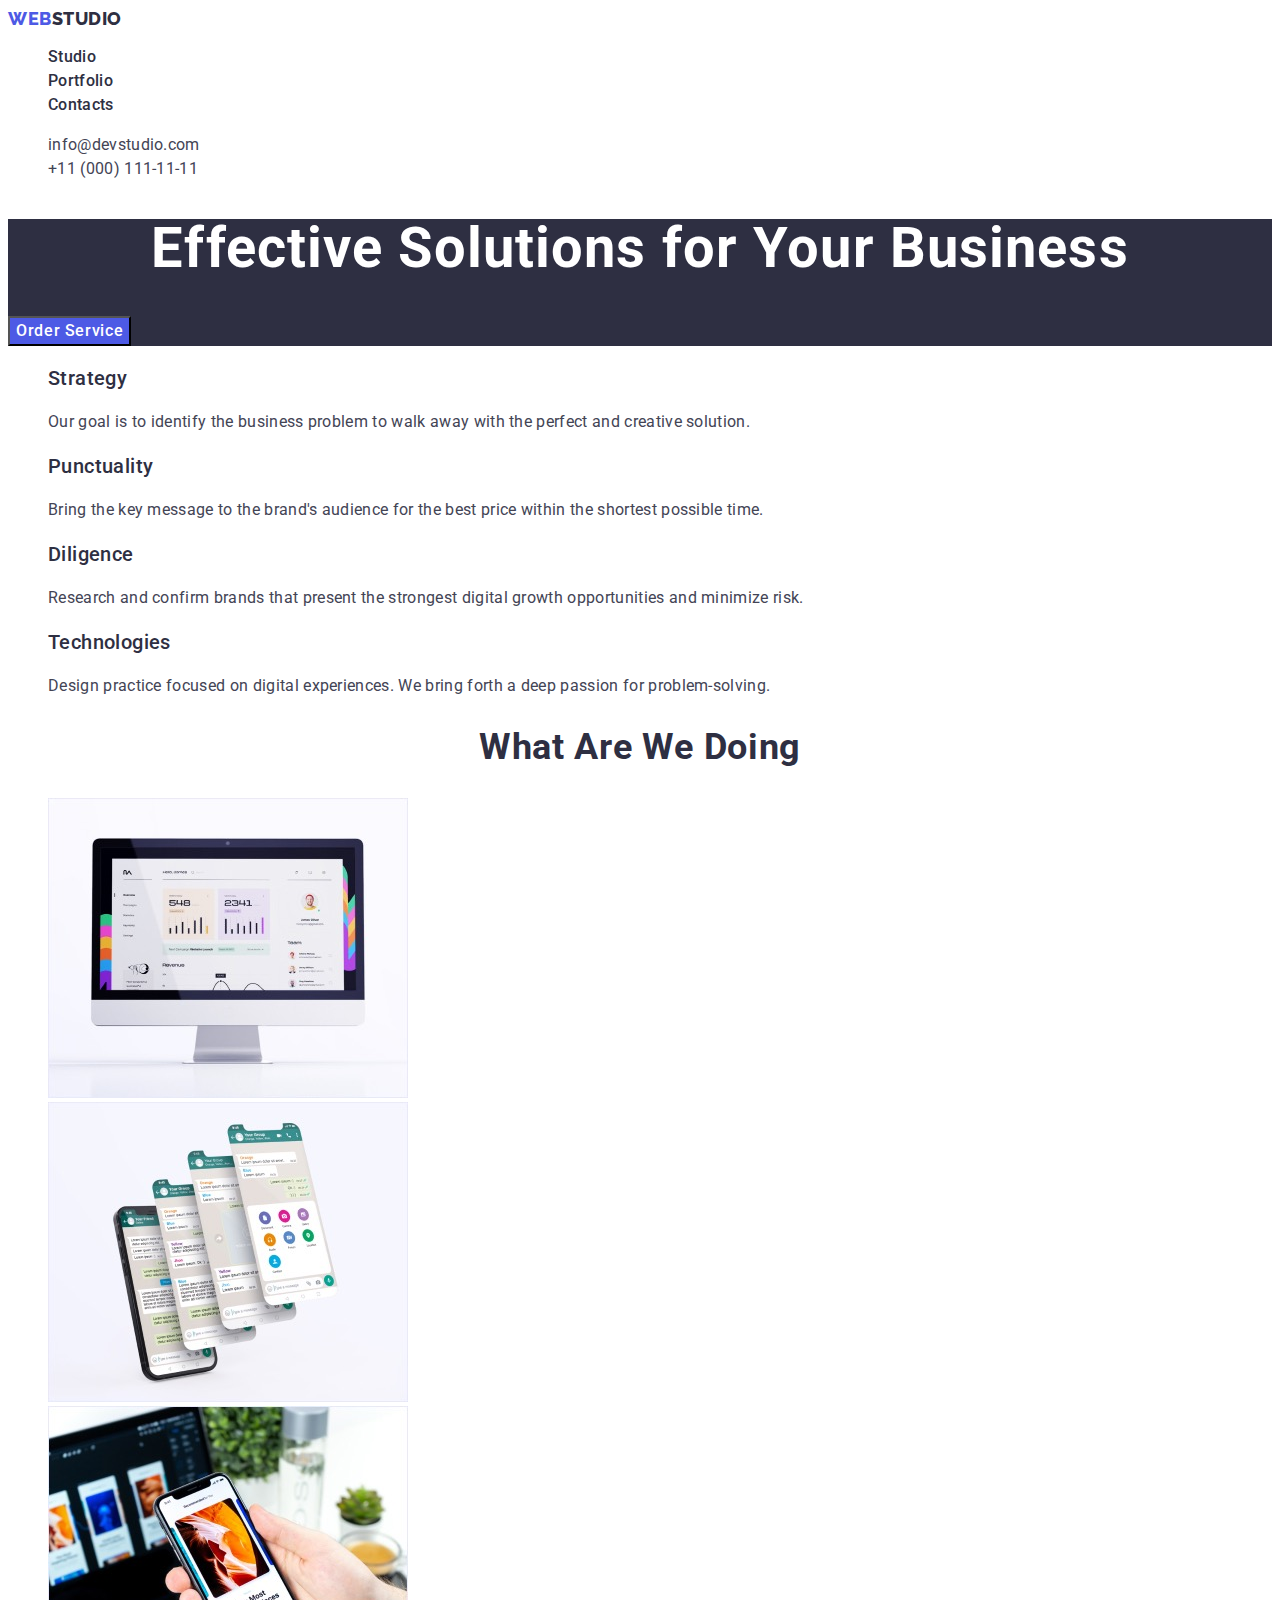
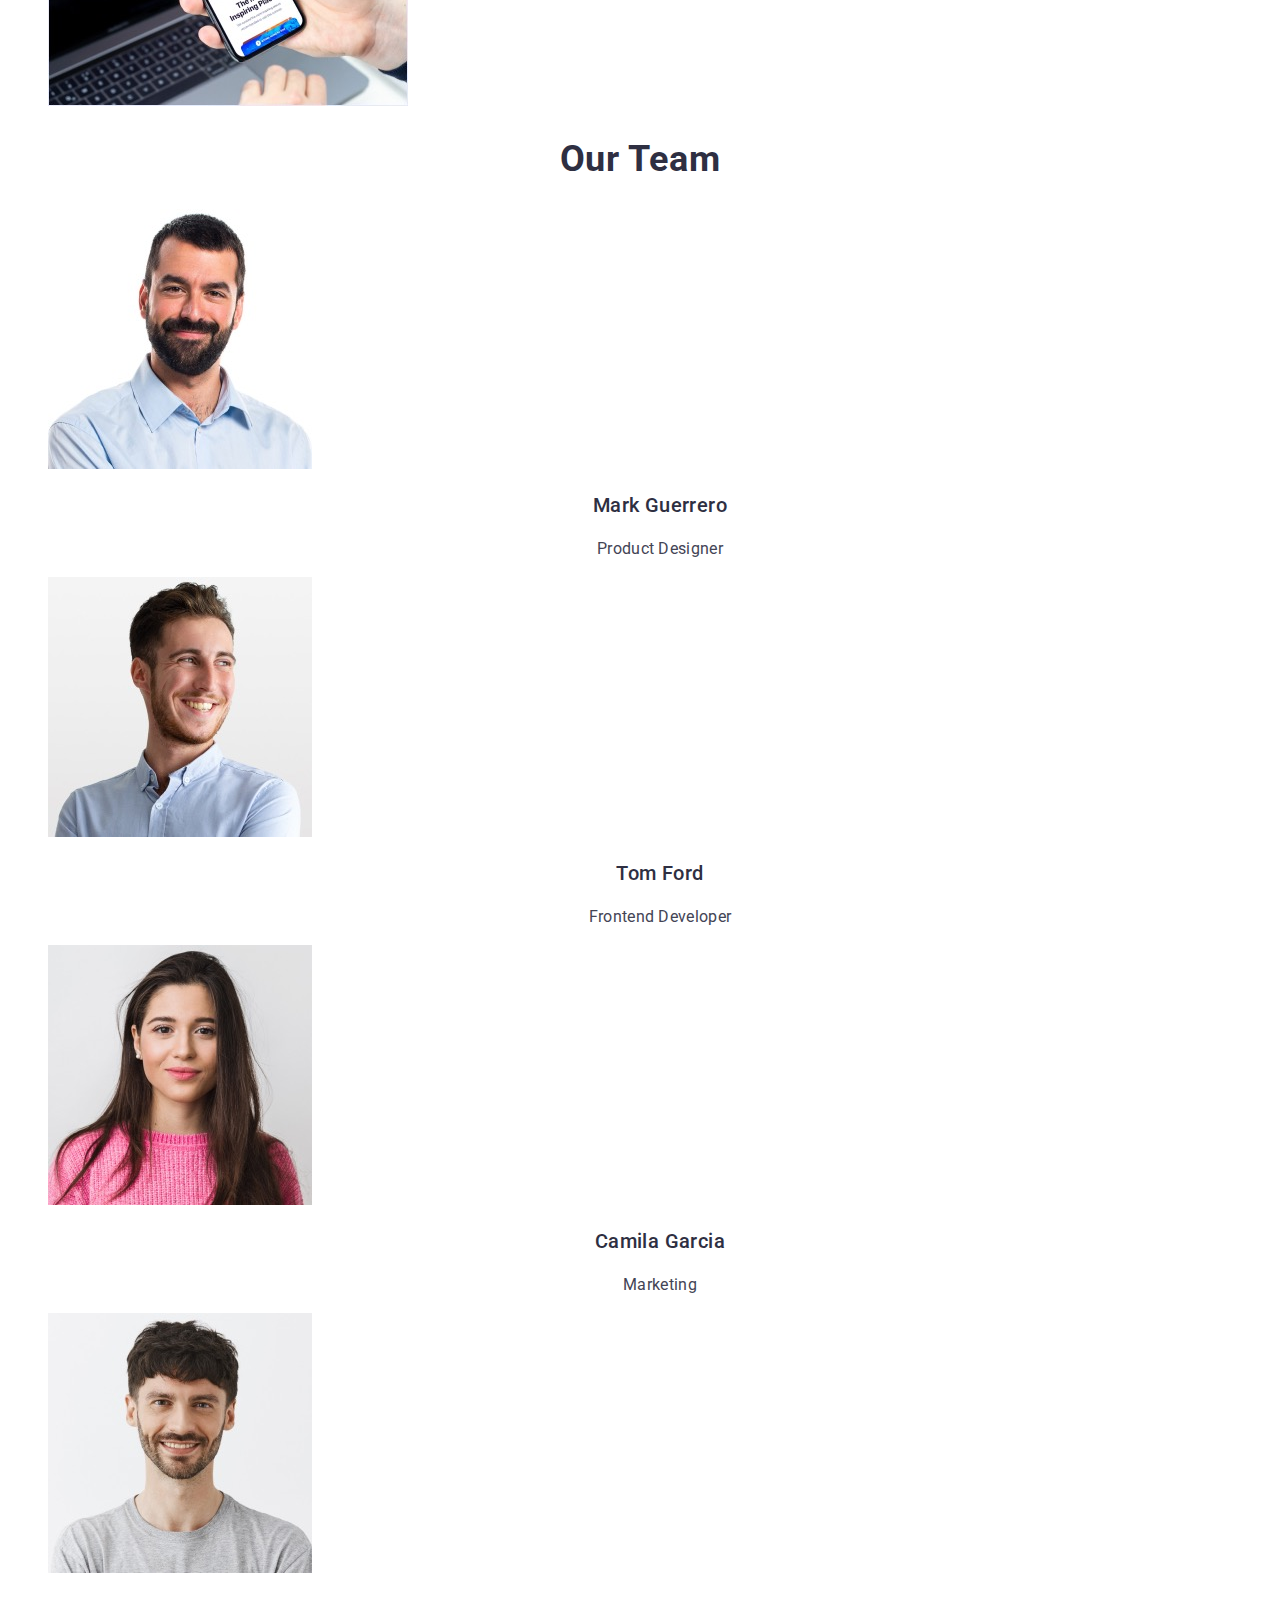
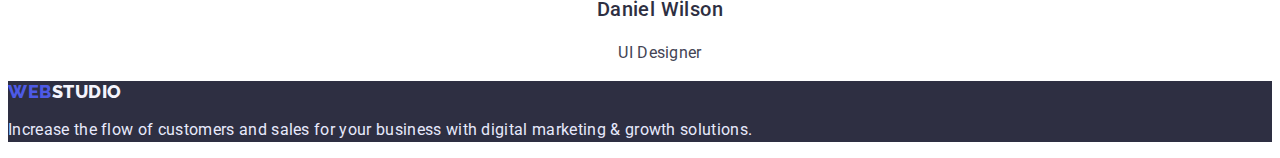
<file: index.html>
<!DOCTYPE html>
<html lang="en">

<head>
    <meta charset="UTF-8">
    <meta http-equiv="X-UA-Compatible" content="IE=edge">
    <meta name="viewport" content="width=device-width, initial-scale=1.0">
    <title>Document</title>
    <link rel="preconnect" href="https://fonts.googleapis.com">
    <link rel="preconnect" href="https://fonts.gstatic.com" crossorigin>
    <link
        href="https://fonts.googleapis.com/css2?family=Raleway:wght@800&family=Roboto:wght@400;500;700;900&display=swap"
        rel="stylesheet">
    <link rel="stylesheet" href="./css/styles.css">
</head>
<!-- HEADER -->

<body>
    <header class="page-header">
        <nav class="page-nav">
            <a class="logo link first-part-logo" href="./index.html">Web<span class="second-part-logo">Studio</span>

            </a>

            <ul class="menu list">
                <li class="menu-item"><a class="menu-link link" href="./index.html">Studio</a></li>
                <li class="menu-item"><a class="menu-link link" href="./portfolio.html">Portfolio</a></li>
                <li class="menu-item"><a class="menu-link link" href="">Contacts</a></li>
            </ul>
        </nav>

        <address class="contact-information">
            <ul class="list">

                <li><a class="contact-email-phone link" href="mailto:info@devstudio.com">info@devstudio.com</a></li>
                <li><a class="contact-email-phone link" href="tel:+110001111111">+11 (000) 111-11-11</a></li>


            </ul>
        </address>
    </header>
    <main>
        <!-- Hero Block -->

        <section class="hero">
            <h1 class="hero-promo">Effective Solutions for Your Business</h1>
            <button class="order-service-btn" type="button">Order Service</button>
        </section>

        <!-- Our Advantages section -->
        <section>
            <h2 hidden class="our-unics">Our Unics</h2>
            <ul class="list">
                <li>
                    <h3 class="advantage">Strategy</h3>
                    <p class="adavantage-description">Our goal is to identify the business problem to walk away
                        with the
                        perfect and creative solution.
                    </p>
                </li>
                <li>
                    <h3 class="advantage">Punctuality</h3>
                    <p class="adavantage-description">Bring the key message to the brand's audience for the best
                        price
                        within the shortest possible
                        time.
                    </p>
                </li>
                <li>
                    <h3 class="advantage">Diligence</h3>
                    <p class="adavantage-description">Research and confirm brands that present the strongest
                        digital
                        growth opportunities and minimize
                        risk.</p>
                </li>
                <li>
                    <h3 class="advantage">Technologies</h3>
                    <p class="adavantage-description">Design practice focused on digital experiences. We bring
                        forth a
                        deep passion for
                        problem-solving.
                    </p>
                </li>
            </ul>
        </section>
        <!-- What Are We doing Section -->
        <section>
            <h2 class="project-examples">What are we doing</h2>
            <ul class="list">
                <li><img src="./images/mac-software.jpg" alt="We develop software for Ios platform" width="360"></li>
                <li><img src="./images/mobile-aps.jpg" alt="We develop software for mobile devices" width="360"></li>
                <li><img src="./images/any-platform-solutions.jpg" alt="We develop software for any platform"
                        width="360">
                </li>
            </ul>

        </section>
        <!-- Our Team Section -->
        <section>
            <h2 class="oue-team-section-title">Our Team</h2>
            <ul class="list">
                <li><img class="employee-photo" src="./images/mark-guerrero.jpg" alt="The photo of our designer"
                        width="264" height="260">
                    <h3 class="employee-name">Mark Guerrero</h3>
                    <p class="employee-position">Product Designer</p>
                </li>
                <li><img class="employee-photo" src="./images/tom-ford.jpg" alt="The photo of our frontend developer"
                        width="264" height="260">
                    <h3 class="employee-name">Tom Ford</h3>
                    <p class="employee-position">Frontend Developer</p>
                </li>
                <li><img class="employee-photo" src="./images/camila-garcia.jpg"
                        alt="The photo of our marketing team member" width="264" height="260">
                    <h3 class="employee-name">Camila Garcia</h3>
                    <p class="employee-position">Marketing</p>
                </li>
                <li><img class="employee-photo" src="./images/daniel-wilson.jpg" alt="The photo of our ui designer"
                        width="264" height="260">
                    <h3 class="employee-name">Daniel Wilson</h3>
                    <p class="employee-position">UI Designer</p>
                </li>
            </ul>
        </section>
    </main>
    <!-- Footer -->
    <footer class="footer">
        <a class="logo link first-part-logo" href="./index.html">Web<span class="second-part-logo-footer">Studio</span>

        </a>
        <p class="why-choose-us">Increase the flow of customers and sales for your business with digital marketing &
            growth
            solutions.</p>
    </footer>
</body>

</html>
</file>
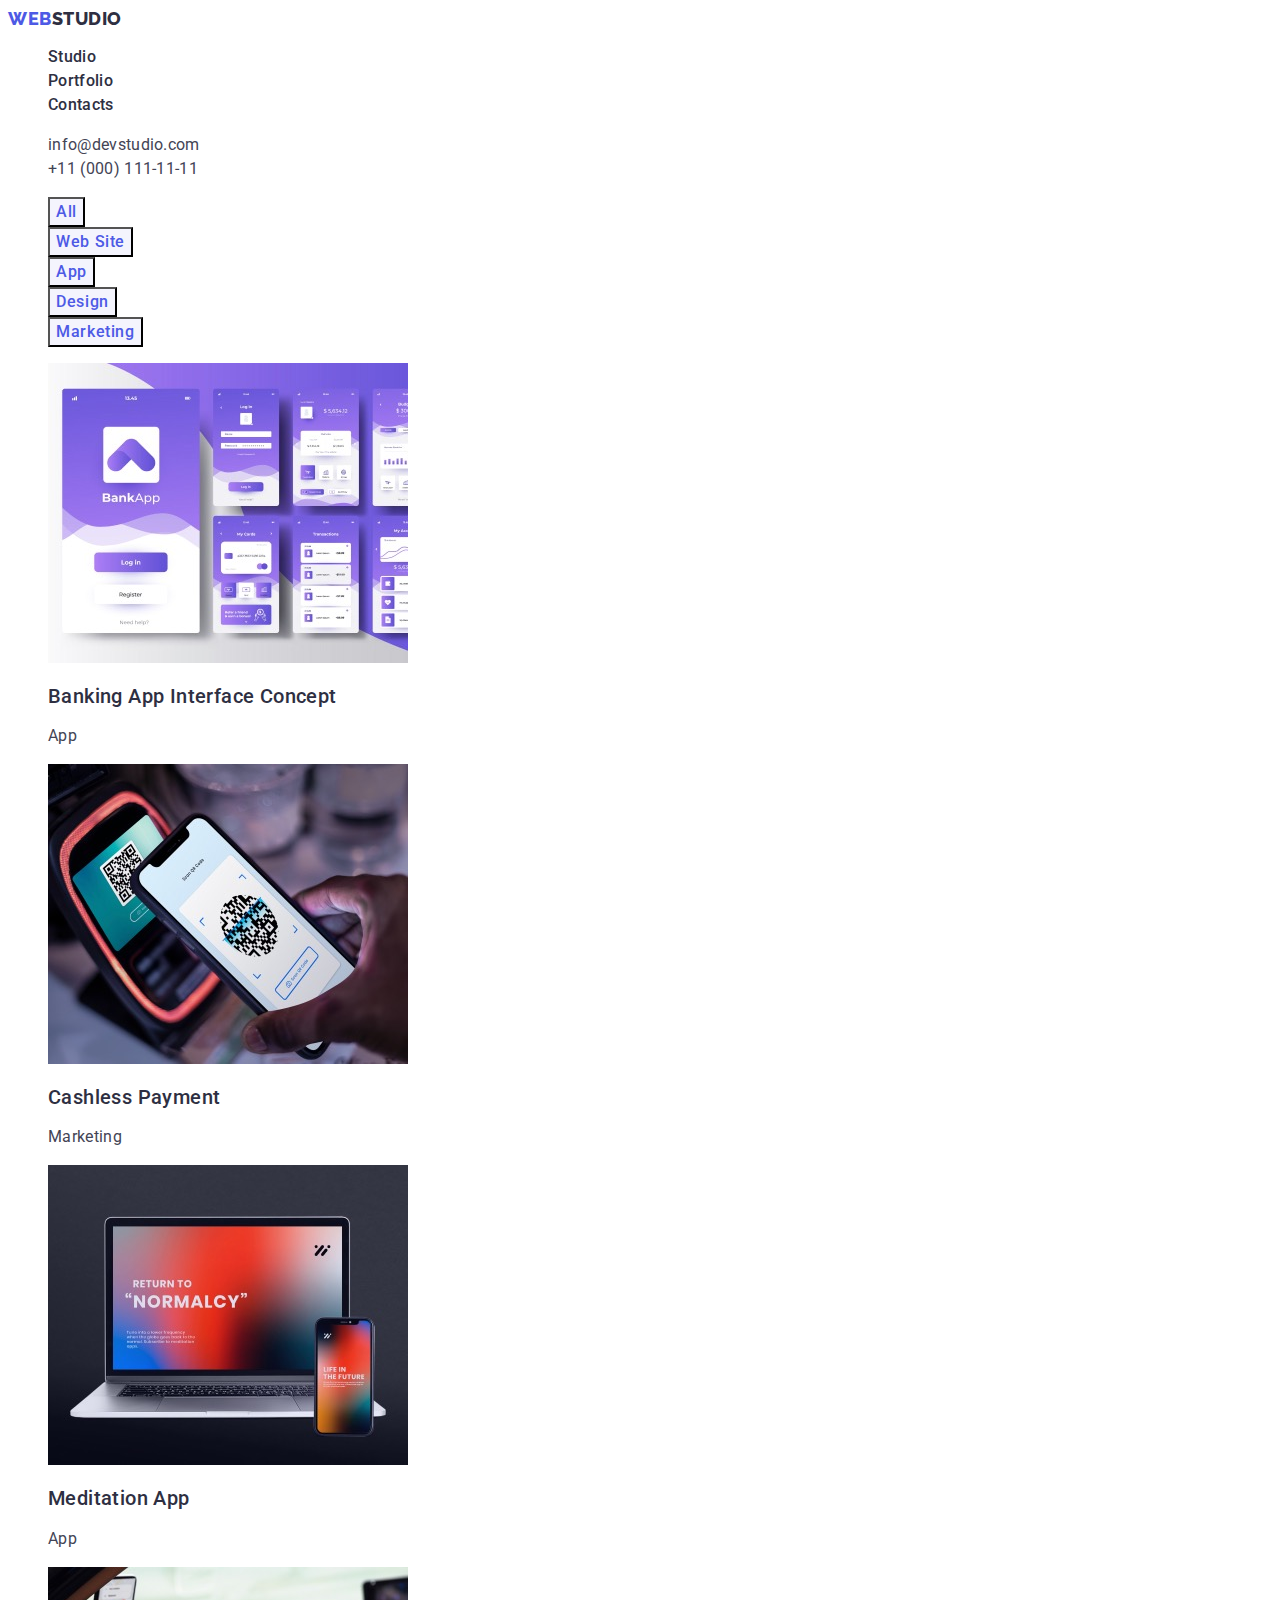
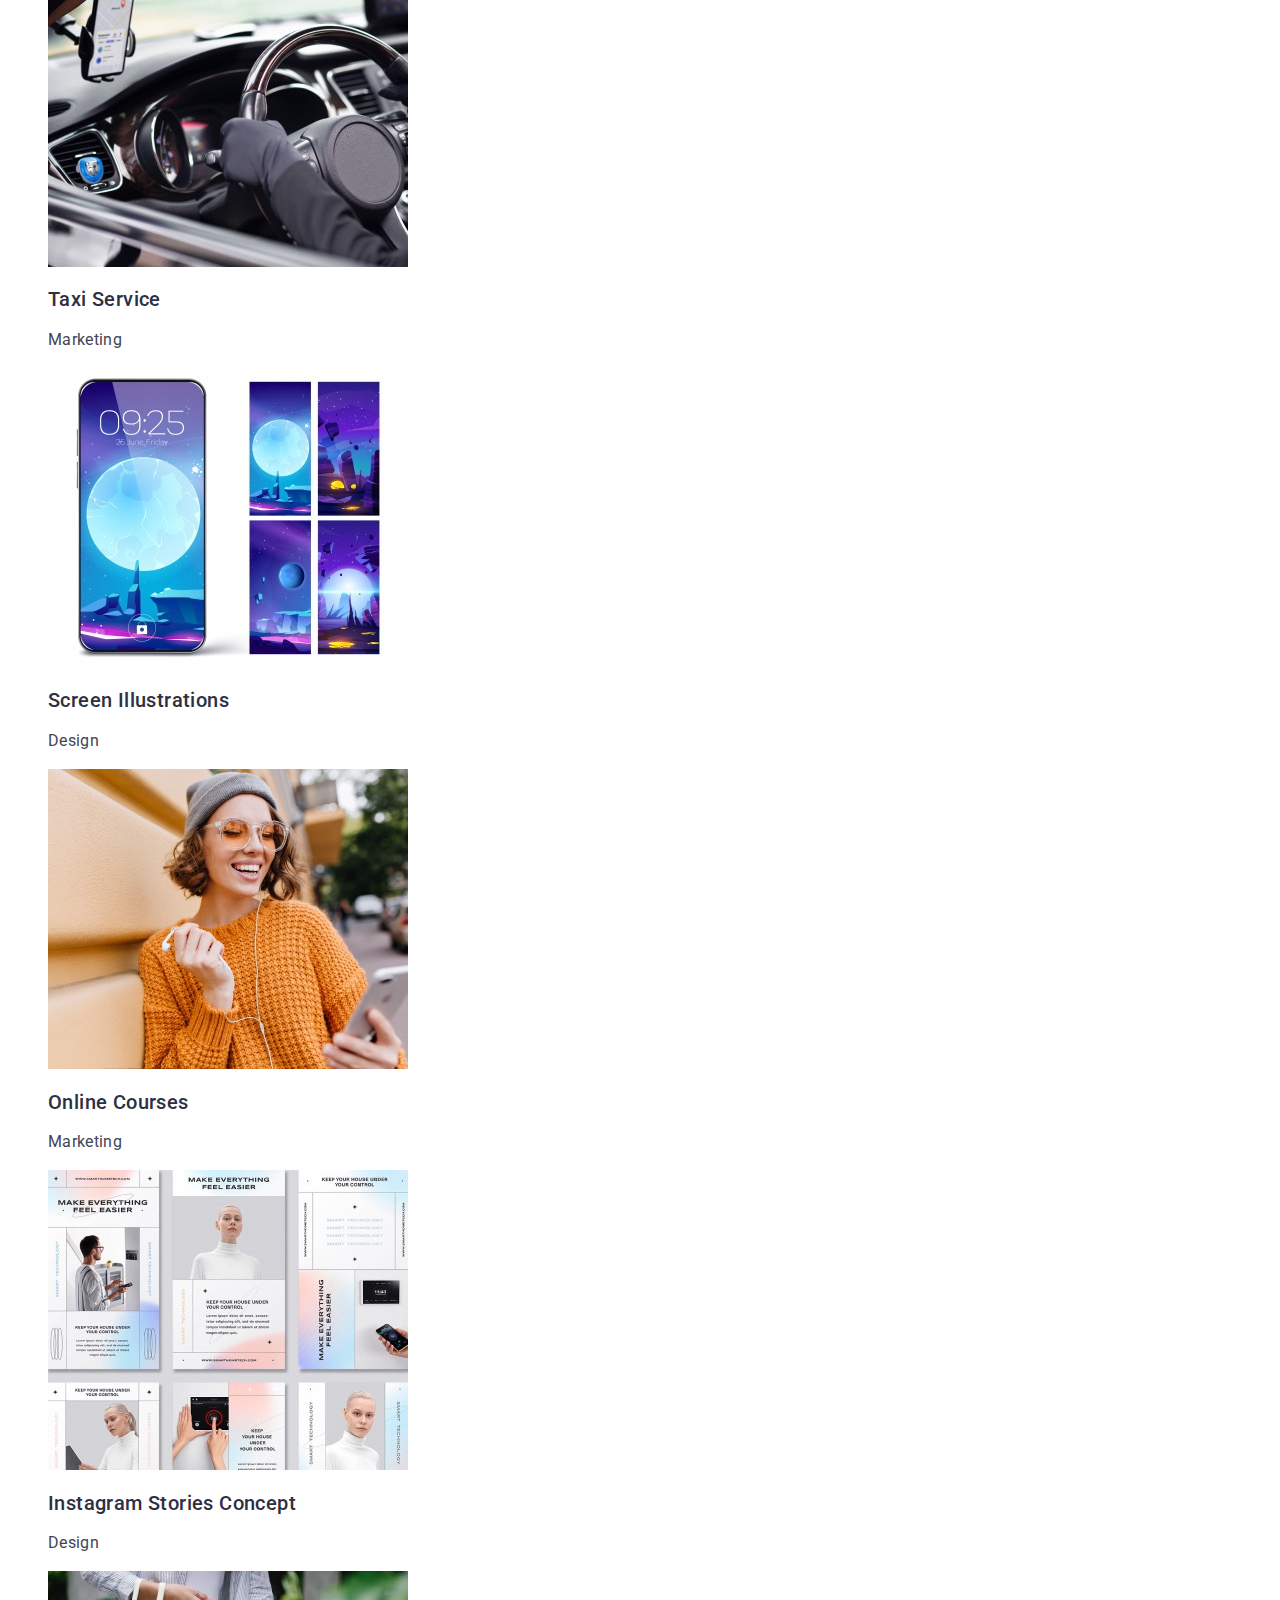
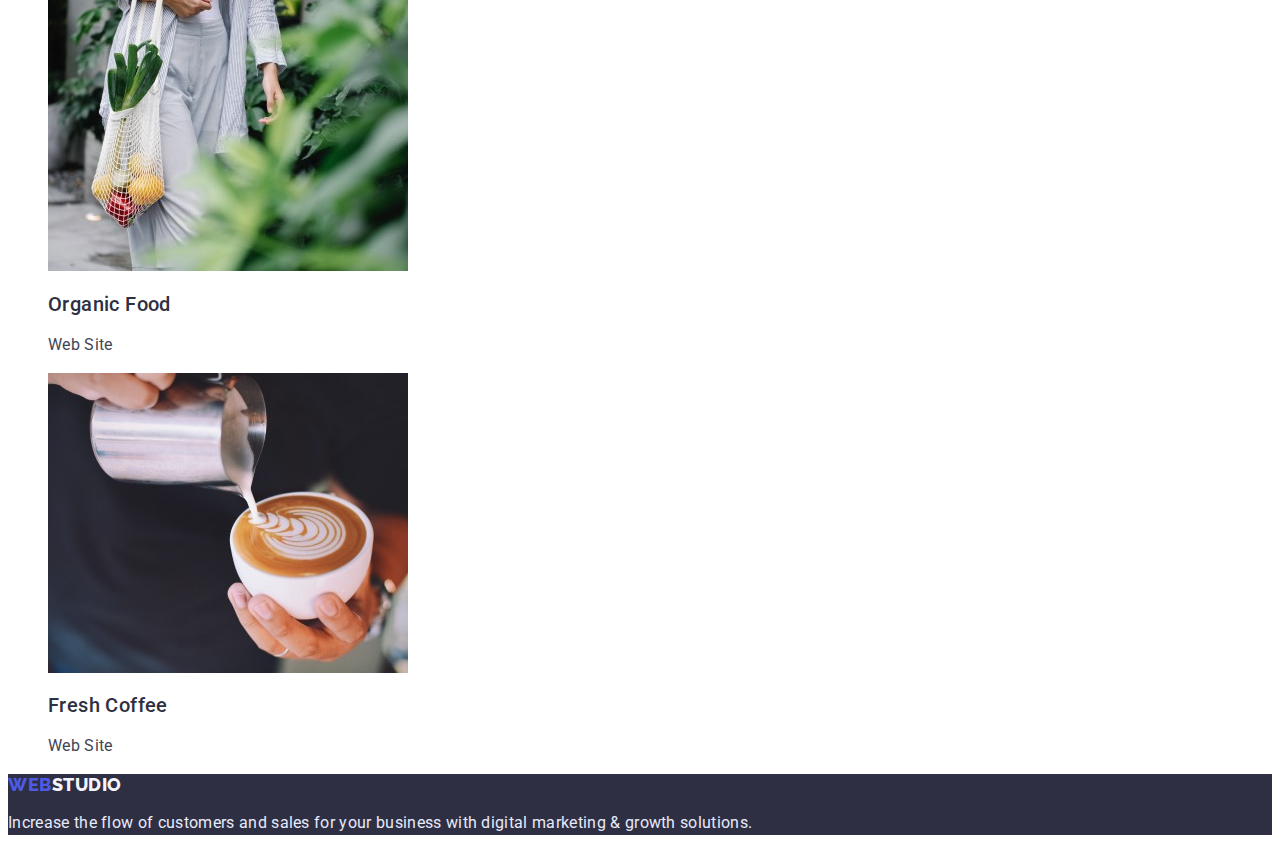
<file: portfolio.html>
<!DOCTYPE html>
<html lang="en">

<head>
    <meta charset="UTF-8">
    <meta http-equiv="X-UA-Compatible" content="IE=edge">
    <meta name="viewport" content="width=device-width, initial-scale=1.0">
    <title>Document</title>
    <link rel="preconnect" href="https://fonts.googleapis.com">
    <link rel="preconnect" href="https://fonts.gstatic.com" crossorigin>
    <link
        href="https://fonts.googleapis.com/css2?family=Raleway:wght@800&family=Roboto:wght@400;500;700;900&display=swap"
        rel="stylesheet">
    <link rel="stylesheet" href="./css/styles.css">
</head>
<!-- HEADER -->

<body>
    <header class="page-header">
        <nav class="page-nav">
            <a class="logo link first-part-logo" href="./index.html">Web<span class="second-part-logo">Studio</span>

            </a>

            <ul class="menu list">
                <li class="menu-item"><a class="menu-link link" href="./index.html">Studio</a></li>
                <li class="menu-item"><a class="menu-link link" href="./portfolio.html">Portfolio</a></li>
                <li class="menu-item"><a class="menu-link link" href="">Contacts</a></li>
            </ul>
        </nav>

        <address class="contact-information">
            <ul class="list">

                <li><a class="contact-email-phone link" href="mailto:info@devstudio.com">info@devstudio.com</a></li>
                <li><a class="contact-email-phone link" href="tel:+110001111111">+11 (000) 111-11-11</a></li>


            </ul>
        </address>
    </header>
    <main>
        <!-- PAGES LINKS -->
        <section class="services-links">
            <h1 hidden class="our-services-list">List of our services</h1>
            <ul class="list">
                <li><button class="service-type-btn" type="button">All</button></li>
                <li><button class="service-type-btn" type="button">Web Site</button></li>
                <li><button class="service-type-btn" type="button">App</button></li>
                <li><button class="service-type-btn" type="button">Design</button></li>
                <li><button class="service-type-btn" type="button">Marketing</button></li>
            </ul>
            <ul class="list">
                <li><a class="link" href=""><img src="./images/banking-app-interface1.jpg"
                            alt="Banking App Interface Concept">
                        <h2 class="finished-project-titles">Banking App Interface Concept</h2>
                        <p class="sphere-and-product">App</p>
                    </a></li>
                <li><a class="link" href=""><img src="./images/cashless-payment2.jpg" alt="Cashless Payment">
                        <h2 class="finished-project-titles">Cashless Payment</h2>
                        <p class="sphere-and-product">Marketing</p>
                    </a></li>
                <li><a class="link" href=""><img src="./images/meditation-app3.jpg" alt="Meditaion App">
                        <h2 class="finished-project-titles">Meditation App</h2>
                        <p class="sphere-and-product">App</p>
                    </a></li>
                <li><a class="link" href=""><img src="./images/taxi-services2-1.jpg" alt="Taxi Service">
                        <h2 class="finished-project-titles">Taxi Service</h2>
                        <p class="sphere-and-product">Marketing</p>
                    </a></li>
                <li><a class="link" href=""><img src="./images/screen-illustrations2-2.jpg" alt="Screen Illustrations">
                        <h2 class="finished-project-titles">Screen Illustrations</h2>
                        <p class="sphere-and-product">Design</p>
                    </a></li>
                <li><a class="link" href=""><img src="./images/online-courses2-3.jpg" alt="Online Courses">
                        <h2 class="finished-project-titles">Online Courses</h2>
                        <p class="sphere-and-product">Marketing</p>
                    </a></li>
                <li><a class="link" href=""><img src="./images/instagram-stories3-1.jpg"
                            alt="Instagram Stories Concept">
                        <h2 class="finished-project-titles">Instagram Stories Concept</h2>
                        <p class="sphere-and-product">Design</p>
                    </a></li>
                <li><a class="link" href=""><img src="./images/organic-food3-2.jpg" alt="Organic Food">
                        <h2 class="finished-project-titles">Organic Food</h2>
                        <p class="sphere-and-product">Web Site</p>
                    </a></li>
                <li><a class="link" href=""><img src="./images/fresh-coffee3-3.jpg" alt="Fresh Coffee">
                        <h2 class="finished-project-titles">Fresh Coffee</h2>
                        <p class="sphere-and-product">Web Site</p>
                    </a></li>
            </ul>


        </section>
    </main>
    <footer class="footer">
        <a class="logo link first-part-logo" href="./index.html">Web<span class="second-part-logo-footer">Studio</span>

        </a>
        <p class="why-choose-us">Increase the flow of customers and sales for your business with digital marketing &
            growth
            solutions.</p>
    </footer>
</body>

</html>
</file>
<file: css/styles.css>
.list {
  list-style: none;
}
.link {
  text-decoration: none;
}

body {
  font-family: "Roboto", sans-serif;
  color: #434455;
}
/* ========================HEADER============ */
.menu-link {
  font-weight: 500;
  font-size: 16px;
  line-height: 1.5;
  letter-spacing: 0.02em;
  color: #2e2f42;
}
.contact-information {
  font-style: normal;
}
.contact-email-phone {
  font-style: normal;
  font-weight: 400;
  font-size: 16px;
  line-height: 1.5;
  letter-spacing: 0.02em;
  color: #434455;
}
.contact-email-phone:hover,
.contact-email-phone:focus {
  color: #404bbf;
}
.first-part-logo {
  font-family: "Raleway", sans-serif;
  font-weight: 800;
  font-size: 18px;
  line-height: 1.17;
  display: flex;
  align-items: center;
  letter-spacing: 0.03em;
  text-transform: uppercase;
  color: #4d5ae5;
}

.second-part-logo {
  font-family: "Raleway", sans-serif;
  font-weight: 800;
  font-size: 18px;
  line-height: 1.17;
  display: flex;
  align-items: center;
  letter-spacing: 0.03em;
  text-transform: uppercase;
  color: #2e2f42;
}
.menu-link:hover,
.menu-link:focus {
  color: #404bbf;
}

/* ========================/HEADER============ */
/* =========================HERO BLOCK======== */

.hero {
  /* position: absolute;
  width: 1440px;
  height: 600px;
  left: 0px;
  top: 72px; */
  background: #2e2f42;
}
.hero-promo {
  font-weight: 700;
  font-size: 56px;
  line-height: 1.07;
  text-align: center;
  letter-spacing: 0.02em;
  color: #ffffff;
}
.order-service-btn {
  font-family: "Roboto", sans-serif;
  font-weight: 500;
  font-size: 16px;
  line-height: 1.5;
  display: flex;
  align-items: center;
  letter-spacing: 0.04em;
  background-color: #4d5ae5;
  color: #ffffff;
  cursor: pointer;
}
.order-service-btn:hover,
.order-service-btn:focus {
  background-color: #404bbf;
  cursor: pointer;
}
/* =========================/HERO BLOCK======== */
/* =========================OUR UNICS SECTION======= */
.our-unics {
  color: #ffffff;
}
.advantage {
  font-weight: 500;
  font-size: 20px;
  line-height: 1.2;
  letter-spacing: 0.02em;
  color: #2e2f42;
}
.adavantage-description {
  font-weight: 400;
  font-size: 16px;
  line-height: 1.5;
  letter-spacing: 0.02em;
}
/* =========================/OUR UNICS SECTION======= */
/*==========================WHAT ARE WE DOING SECTION====== */

.project-examples {
  font-weight: 700;
  font-size: 36px;
  line-height: 1.11;
  text-align: center;
  letter-spacing: 0.02em;
  text-transform: capitalize;
  color: #2e2f42;
}
/*==========================/WHAT ARE WE DOING SECTION====== */

/*==========================OUR TEAM SECTION====== */
.oue-team-section-title {
  font-weight: 700;
  font-size: 36px;
  line-height: 1.11;
  text-align: center;
  letter-spacing: 0.02em;
  text-transform: capitalize;
  color: #2e2f42;
}

.employee-name {
  font-weight: 500;
  font-size: 20px;
  line-height: 1.2;
  text-align: center;
  letter-spacing: 0.02em;
  color: #2e2f42;
}
.employee-position {
  font-weight: 400;
  font-size: 16px;
  line-height: 1.5;
  text-align: center;
  letter-spacing: 0.02em;
}
/*==========================/OUR TEAM SECTION====== */
/*==========================FOOTER====== */
.footer {
  background: #2e2f42;
}
.why-choose-us {
  font-weight: 400;
  font-size: 16px;
  line-height: 1.5;
  letter-spacing: 0.02em;
  color: #e7e9fc;
}

.second-part-logo-footer {
  font-family: "Raleway", sans-serif;
  font-weight: 800;
  font-size: 18px;
  line-height: 1.17;
  display: flex;
  align-items: center;
  letter-spacing: 0.03em;
  text-transform: uppercase;
  color: #f4f4fd;
}
/*==========================/FOOTER====== */
/* ==========PORTFOLIO======== */
/* ==========MAIN============= */
.service-type-btn {
  font-family: "Roboto", sans-serif;
  font-weight: 500;
  font-size: 16px;
  line-height: 1.5;
  display: flex;
  align-items: center;
  letter-spacing: 0.04em;
  background-color: #f4f4fd;
  color: #4d5ae5;
  cursor: pointer;
}

.finished-project-titles {
  font-family: "Roboto";
  font-style: normal;
  font-weight: 500;
  font-size: 20px;
  line-height: 1.2;
  letter-spacing: 0.02em;
  color: #2e2f42;
}
.sphere-and-product {
  font-family: "Roboto";
  font-style: normal;
  font-weight: 400;
  font-size: 16px;
  line-height: 24px;
  letter-spacing: 0.02em;
  color: #434455;
}
</file>
